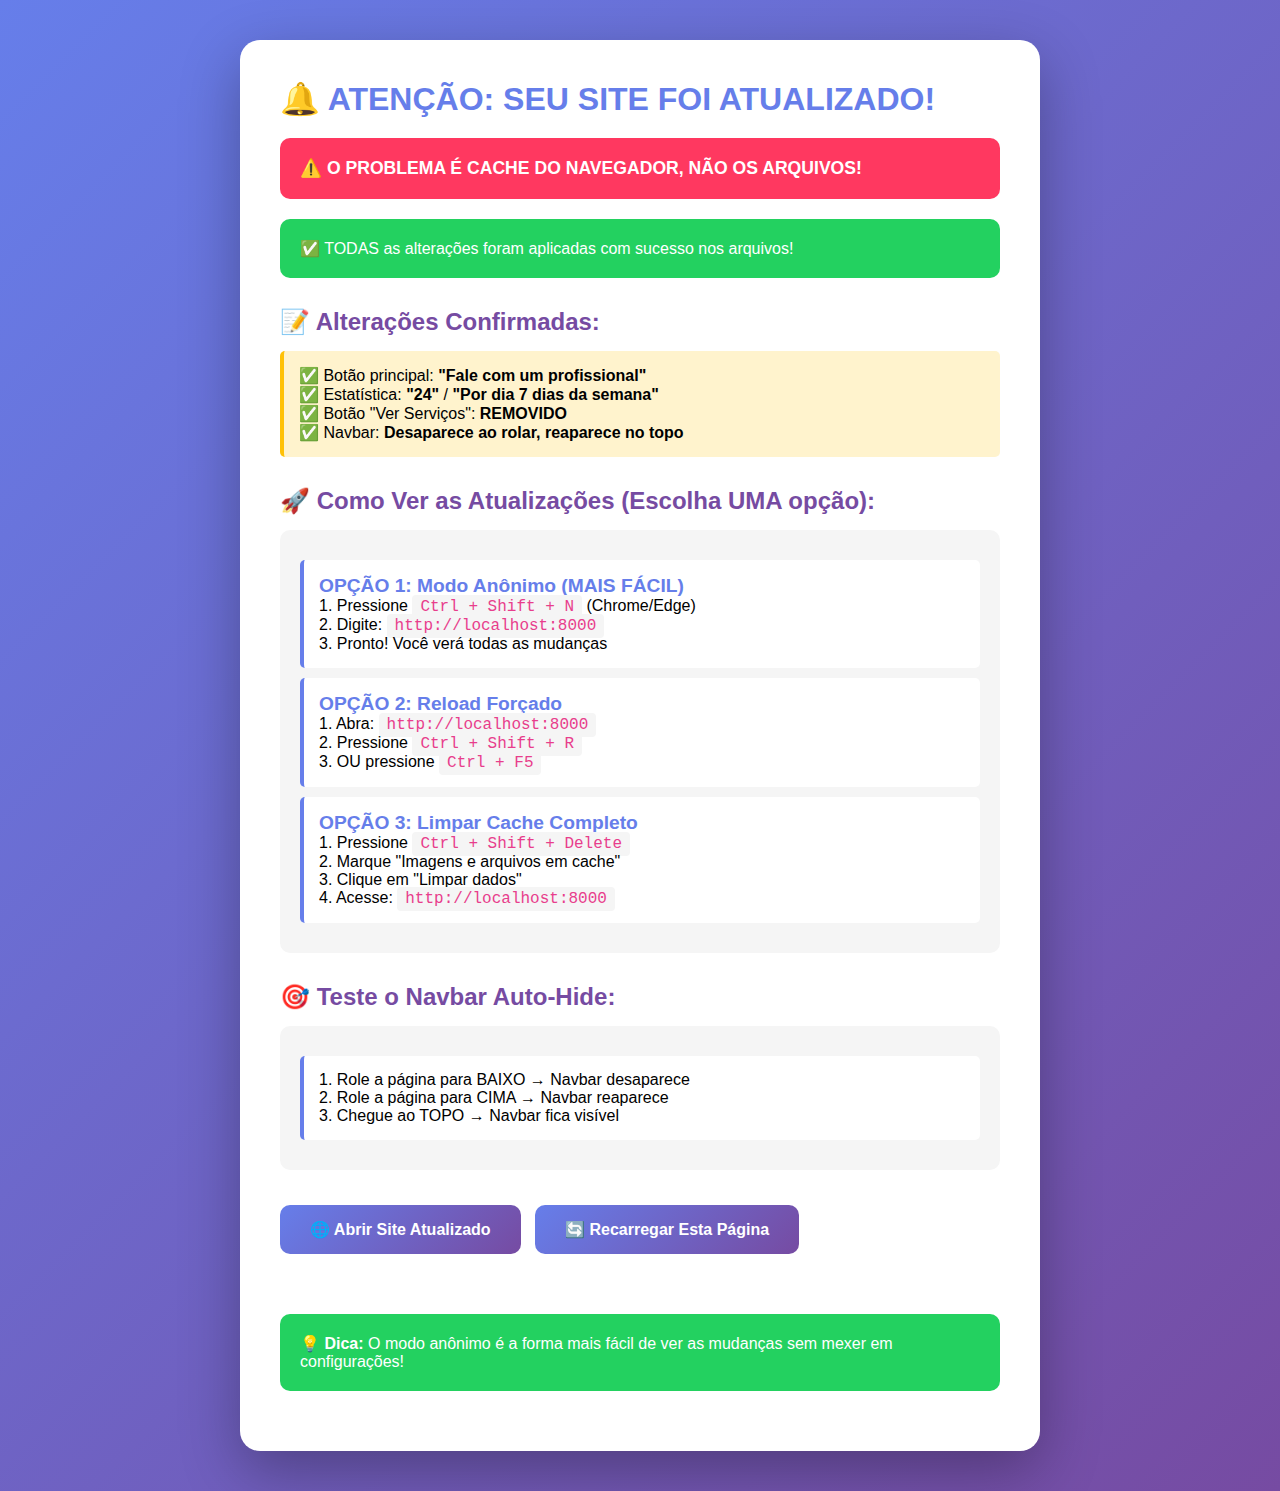
<file: LEIA-ME-PRIMEIRO.html>
<!DOCTYPE html>
<html lang="pt-BR">

<head>
    <meta charset="UTF-8">
    <meta name="viewport" content="width=device-width, initial-scale=1.0">
    <title>INSTRUÇÕES - Como Ver as Atualizações</title>
    <style>
        * {
            margin: 0;
            padding: 0;
            box-sizing: border-box;
        }

        body {
            font-family: 'Segoe UI', Tahoma, Geneva, Verdana, sans-serif;
            background: linear-gradient(135deg, #667eea 0%, #764ba2 100%);
            min-height: 100vh;
            padding: 40px 20px;
        }

        .container {
            max-width: 800px;
            margin: 0 auto;
            background: white;
            border-radius: 20px;
            padding: 40px;
            box-shadow: 0 20px 60px rgba(0, 0, 0, 0.3);
        }

        h1 {
            color: #667eea;
            margin-bottom: 20px;
            font-size: 2rem;
        }

        h2 {
            color: #764ba2;
            margin-top: 30px;
            margin-bottom: 15px;
            font-size: 1.5rem;
        }

        .alert {
            background: #ff3860;
            color: white;
            padding: 20px;
            border-radius: 10px;
            margin: 20px 0;
            font-weight: bold;
            font-size: 1.1rem;
        }

        .success {
            background: #23d160;
            color: white;
            padding: 20px;
            border-radius: 10px;
            margin: 20px 0;
        }

        .steps {
            background: #f5f5f5;
            padding: 20px;
            border-radius: 10px;
            margin: 15px 0;
        }

        .step {
            background: white;
            padding: 15px;
            margin: 10px 0;
            border-left: 4px solid #667eea;
            border-radius: 5px;
        }

        .step strong {
            color: #667eea;
            font-size: 1.2rem;
        }

        .changes {
            background: #fff3cd;
            border-left: 4px solid #ffc107;
            padding: 15px;
            margin: 15px 0;
            border-radius: 5px;
        }

        .btn {
            display: inline-block;
            background: linear-gradient(135deg, #667eea 0%, #764ba2 100%);
            color: white;
            text-decoration: none;
            padding: 15px 30px;
            border-radius: 10px;
            font-weight: bold;
            margin: 20px 10px 20px 0;
            transition: transform 0.2s;
        }

        .btn:hover {
            transform: scale(1.05);
        }

        code {
            background: #f5f5f5;
            padding: 3px 8px;
            border-radius: 4px;
            font-family: 'Courier New', monospace;
            color: #e83e8c;
        }
    </style>
</head>

<body>
    <div class="container">
        <h1>🔔 ATENÇÃO: SEU SITE FOI ATUALIZADO!</h1>

        <div class="alert">
            ⚠️ O PROBLEMA É CACHE DO NAVEGADOR, NÃO OS ARQUIVOS!
        </div>

        <div class="success">
            ✅ TODAS as alterações foram aplicadas com sucesso nos arquivos!
        </div>

        <h2>📝 Alterações Confirmadas:</h2>
        <div class="changes">
            ✅ Botão principal: <strong>"Fale com um profissional"</strong><br>
            ✅ Estatística: <strong>"24"</strong> / <strong>"Por dia 7 dias da semana"</strong><br>
            ✅ Botão "Ver Serviços": <strong>REMOVIDO</strong><br>
            ✅ Navbar: <strong>Desaparece ao rolar, reaparece no topo</strong>
        </div>

        <h2>🚀 Como Ver as Atualizações (Escolha UMA opção):</h2>

        <div class="steps">
            <div class="step">
                <strong>OPÇÃO 1: Modo Anônimo (MAIS FÁCIL)</strong><br>
                1. Pressione <code>Ctrl + Shift + N</code> (Chrome/Edge)<br>
                2. Digite: <code>http://localhost:8000</code><br>
                3. Pronto! Você verá todas as mudanças
            </div>

            <div class="step">
                <strong>OPÇÃO 2: Reload Forçado</strong><br>
                1. Abra: <code>http://localhost:8000</code><br>
                2. Pressione <code>Ctrl + Shift + R</code><br>
                3. OU pressione <code>Ctrl + F5</code>
            </div>

            <div class="step">
                <strong>OPÇÃO 3: Limpar Cache Completo</strong><br>
                1. Pressione <code>Ctrl + Shift + Delete</code><br>
                2. Marque "Imagens e arquivos em cache"<br>
                3. Clique em "Limpar dados"<br>
                4. Acesse: <code>http://localhost:8000</code>
            </div>
        </div>

        <h2>🎯 Teste o Navbar Auto-Hide:</h2>
        <div class="steps">
            <div class="step">
                1. Role a página para BAIXO → Navbar desaparece<br>
                2. Role a página para CIMA → Navbar reaparece<br>
                3. Chegue ao TOPO → Navbar fica visível
            </div>
        </div>

        <a href="http://localhost:8000" class="btn" target="_blank">🌐 Abrir Site Atualizado</a>
        <a href="javascript:location.reload(true)" class="btn">🔄 Recarregar Esta Página</a>

        <div class="success" style="margin-top: 40px;">
            💡 <strong>Dica:</strong> O modo anônimo é a forma mais fácil de ver as mudanças sem mexer em configurações!
        </div>
    </div>

    <script>
        console.log('%c✅ ARQUIVOS ATUALIZADOS COM SUCESSO!', 'background: #23d160; color: white; padding: 10px; font-size: 16px; font-weight: bold;');
        console.log('%cO problema é cache do navegador. Use modo anônimo: Ctrl+Shift+N', 'color: #667eea; font-size: 14px;');
    </script>
</body>

</html>
</file>
